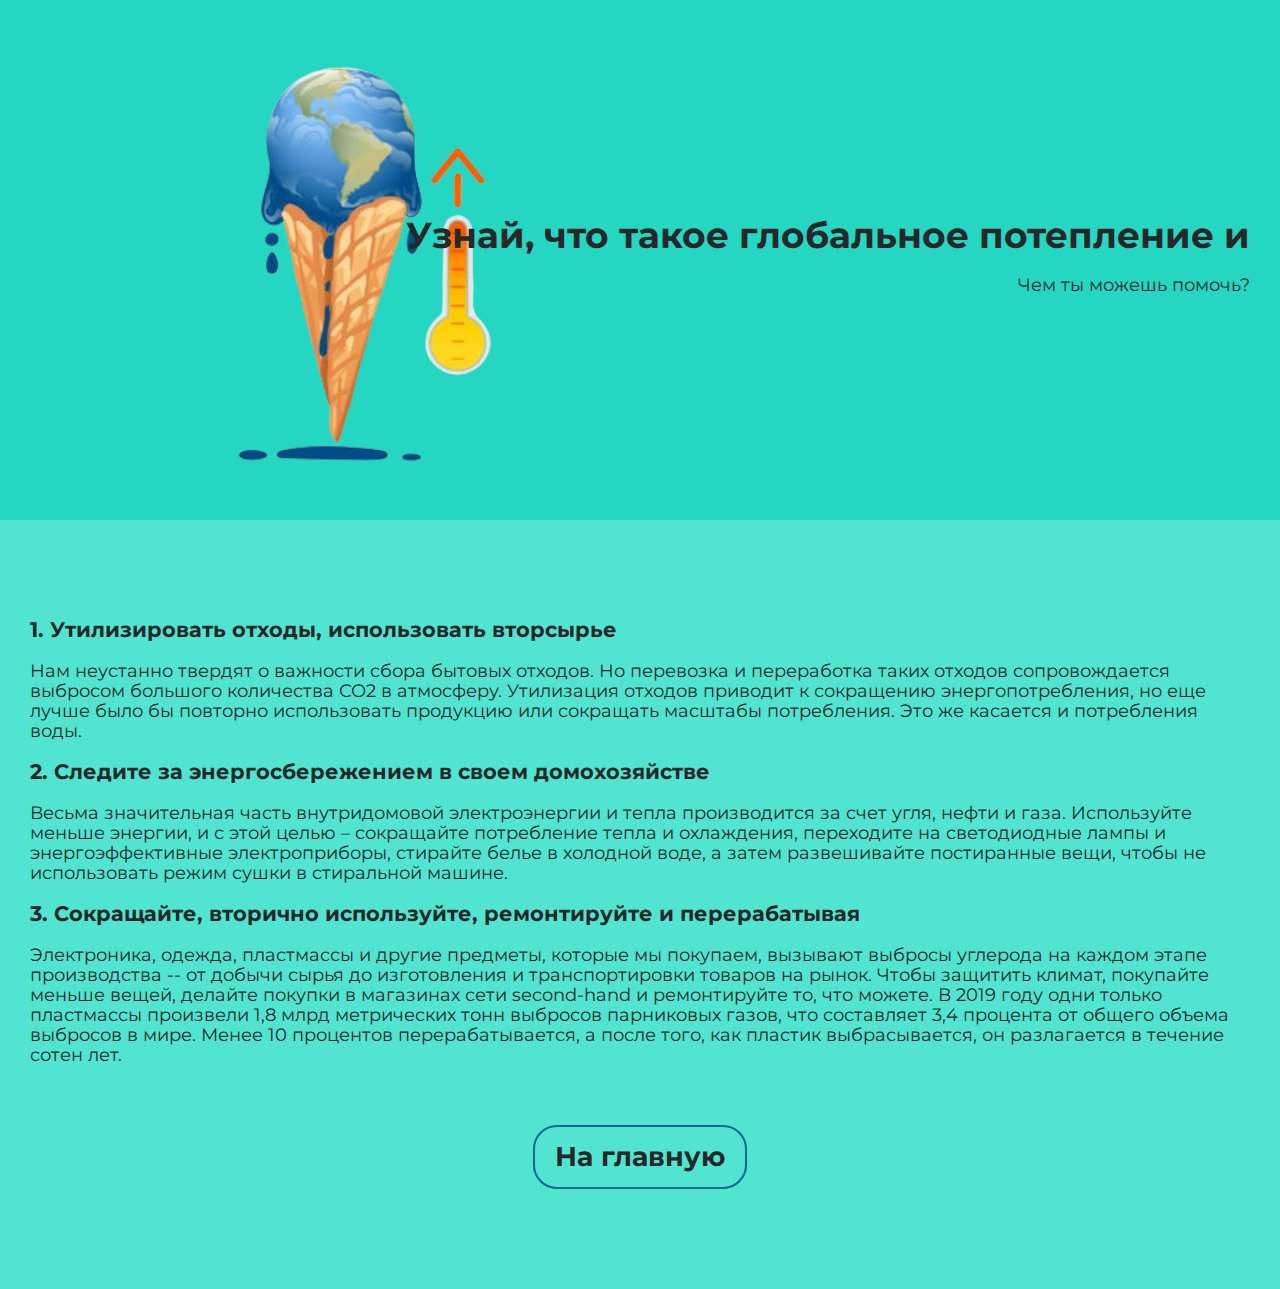
<file: Python Project2/static/end.html>
<!doctype html>
<html lang="ru">
<head>
  <meta charset="UTF-8">
  <meta
    name="viewport"
    content="width=device-width, user-scalable=no, initial-scale=1.0, maximum-scale=1.0, minimum-scale=1.0"
  >
  <meta http-equiv="X-UA-Compatible" content="ie=edge">
  <link rel="stylesheet" href="../static/css/style.css">
  <link rel="shortcut icon" href="../static/img/environment_120736.ico" type="image/x-icon">
  <title>Глобальное потепление</title>

</head>
<body>
  <header class="header">
    <div class="header__text">
      <h1>Узнай, что такое глобальное потепление и</h1>
      <p>Чем ты можешь помочь?</p>
    </div>
  </header>
  <main>

    <h3 class="main__title">
        <h3>1. Утилизировать отходы, использовать вторсырье</h3>

        Нам неустанно твердят о важности сбора бытовых отходов. Но перевозка и переработка таких отходов сопровождается выбросом большого количества СО2 в атмосферу.

Утилизация отходов приводит к сокращению энергопотребления, но еще лучше было бы повторно использовать продукцию или сокращать масштабы потребления.

Это же касается и потребления воды.
      <h3>2. Следите за энергосбережением в своем домохозяйстве</h3>Весьма значительная часть внутридомовой электроэнергии и тепла производится за счет угля, нефти и газа. Используйте меньше энергии, и с этой целью – сокращайте потребление тепла и охлаждения, переходите на светодиодные лампы и энергоэффективные электроприборы, стирайте белье в холодной воде, а затем развешивайте постиранные вещи, чтобы не использовать режим сушки в стиральной машине.
        <h3>3. Сокращайте, вторично используйте, ремонтируйте и перерабатывая</h3>

        Электроника, одежда, пластмассы и другие предметы, которые мы покупаем, вызывают выбросы углерода на каждом этапе производства -- от добычи сырья до изготовления и транспортировки товаров на рынок. Чтобы защитить климат, покупайте меньше вещей, делайте покупки в магазинах сети second-hand и ремонтируйте то, что можете. В 2019 году одни только пластмассы произвели 1,8 млрд метрических тонн выбросов парниковых газов, что составляет 3,4 процента от общего объема выбросов в мире. Менее 10 процентов перерабатывается, а после того, как пластик выбрасывается, он разлагается в течение сотен лет.
        <br><br><br><br><ul class="list">
          <li class="list__item">
            <a href="http://127.0.0.1:5000/">
              <h2>На главную</h2></a>
        </li>
  </main>
  <footer>

  </footer>
</body>
</html>
</file>
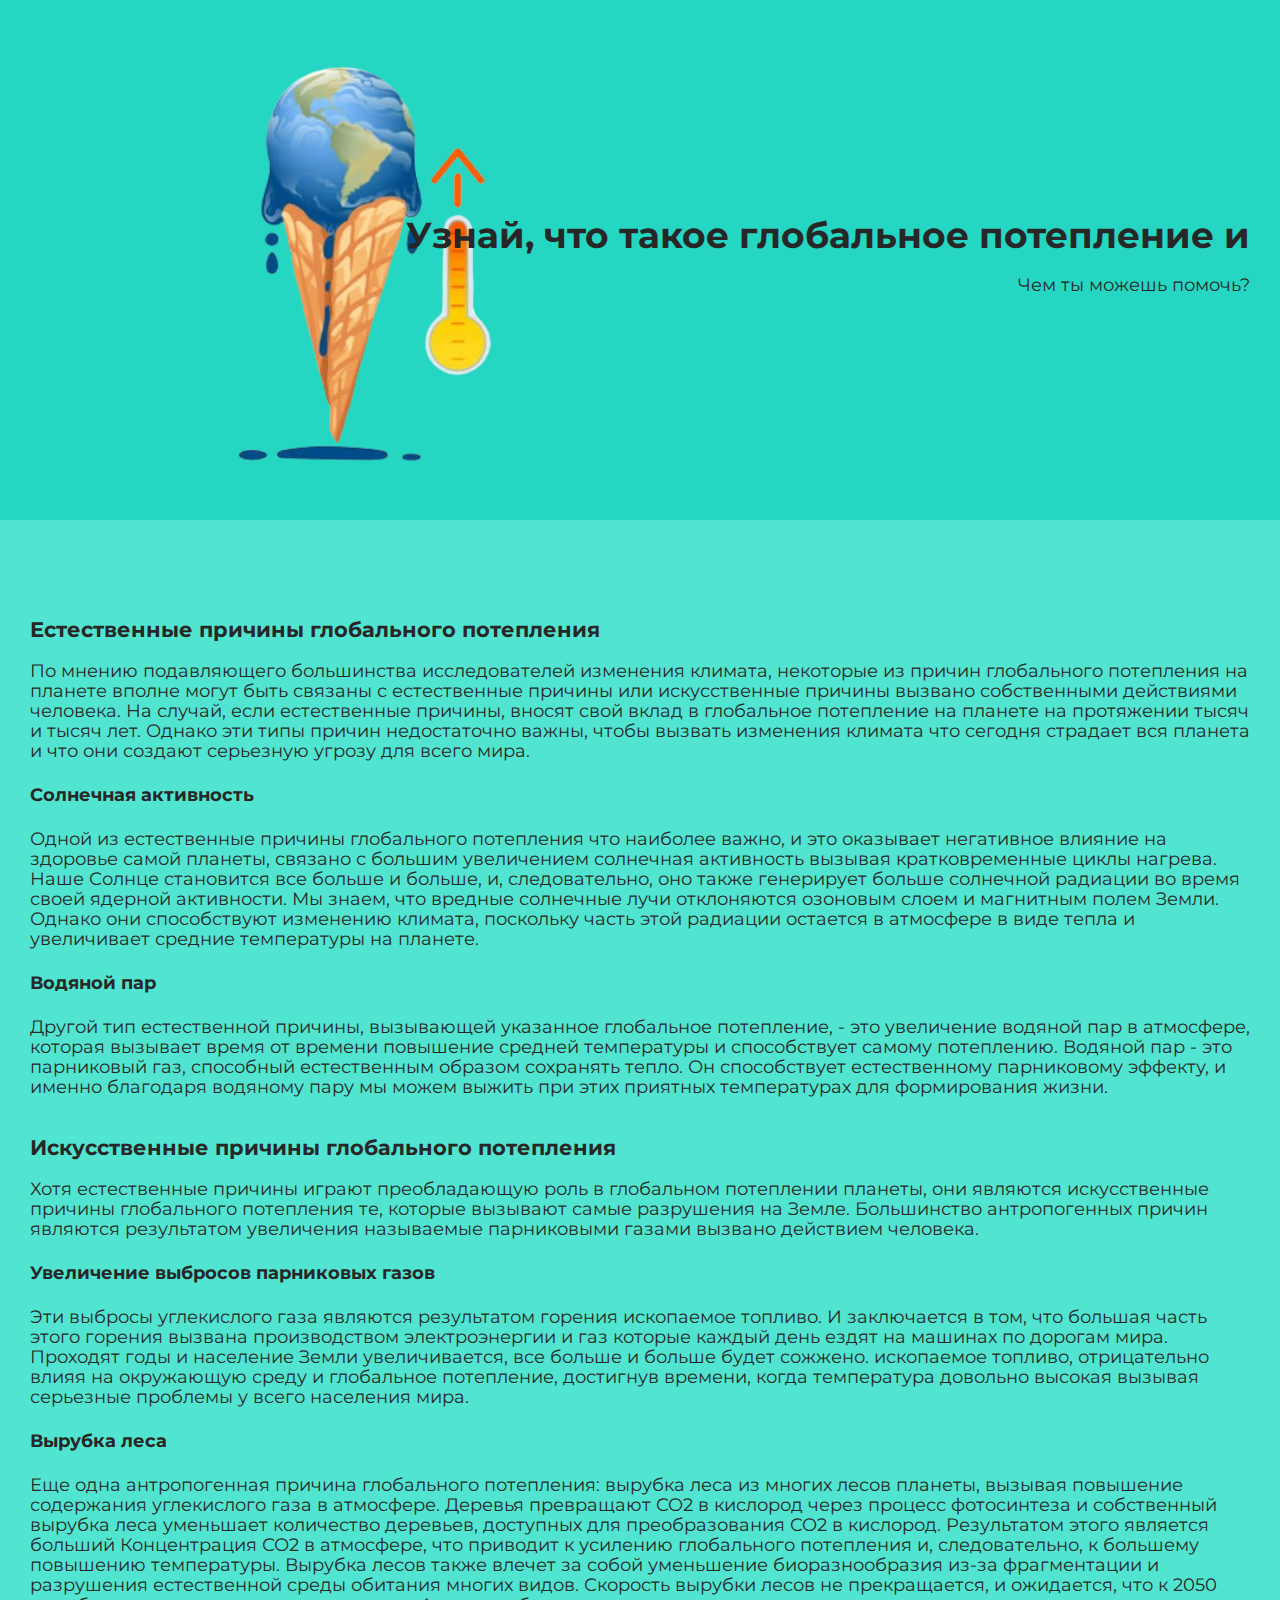
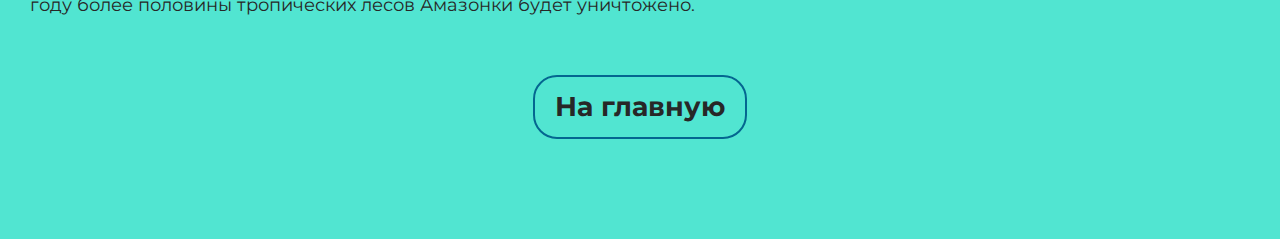
<file: Python Project2/static/css/electronics.html>
<!doctype html>
<html lang="ru">
<head>
  <meta charset="UTF-8">
  <meta
    name="viewport"
    content="width=device-width, user-scalable=no, initial-scale=1.0, maximum-scale=1.0, minimum-scale=1.0"
  >
  <meta http-equiv="X-UA-Compatible" content="ie=edge">
  <link rel="stylesheet" href="style.css">
  <link rel="shortcut icon" href="environment_120736.ico" type="image/x-icon">
  <title>Глобальное потепление</title>

</head>
<body>
  <header class="header">
    <div class="header__text">
      <h1>Узнай, что такое глобальное потепление и</h1>
      <p>Чем ты можешь помочь?</p>
    </div>
  </header>
  <main>

    <h3 class="main__title">
      <h3>Естественные причины глобального потепления</h3>По мнению подавляющего большинства исследователей изменения климата, некоторые из причин глобального потепления на планете вполне могут быть связаны с естественные причины или искусственные причины вызвано собственными действиями человека. На случай, если естественные причины, вносят свой вклад в глобальное потепление на планете на протяжении тысяч и тысяч лет. Однако эти типы причин недостаточно важны, чтобы вызвать изменения климата что сегодня страдает вся планета и что они создают серьезную угрозу для всего мира.
        <h4>Солнечная активность</h4>Одной из естественные причины глобального потепления что наиболее важно, и это оказывает негативное влияние на здоровье самой планеты, связано с большим увеличением солнечная активность вызывая кратковременные циклы нагрева. Наше Солнце становится все больше и больше, и, следовательно, оно также генерирует больше солнечной радиации во время своей ядерной активности. Мы знаем, что вредные солнечные лучи отклоняются озоновым слоем и магнитным полем Земли. Однако они способствуют изменению климата, поскольку часть этой радиации остается в атмосфере в виде тепла и увеличивает средние температуры на планете.
      <h4>Водяной пар</h4>Другой тип естественной причины, вызывающей указанное глобальное потепление, - это увеличение водяной пар в атмосфере, которая вызывает время от времени повышение средней температуры и способствует самому потеплению. Водяной пар - это парниковый газ, способный естественным образом сохранять тепло. Он способствует естественному парниковому эффекту, и именно благодаря водяному пару мы можем выжить при этих приятных температурах для формирования жизни.
      <br><br><h3>Искусственные причины глобального потепления</h3>Хотя естественные причины играют преобладающую роль в глобальном потеплении планеты, они являются искусственные причины глобального потепления те, которые вызывают самые разрушения на Земле. Большинство антропогенных причин являются результатом увеличения называемые парниковыми газами вызвано действием человека.
      <h4>Увеличение выбросов парниковых газов</h4>Эти выбросы углекислого газа являются результатом горения ископаемое топливо. И заключается в том, что большая часть этого горения вызвана производством электроэнергии и газ которые каждый день ездят на машинах по дорогам мира. Проходят годы и население Земли увеличивается, все больше и больше будет сожжено. ископаемое топливо, отрицательно влияя на окружающую среду и глобальное потепление, достигнув времени, когда температура довольно высокая вызывая серьезные проблемы у всего населения мира.
      <h4>Вырубка леса</h4>Еще одна антропогенная причина глобального потепления: вырубка леса из многих лесов планеты, вызывая повышение содержания углекислого газа в атмосфере. Деревья превращают CO2 в кислород через процесс фотосинтеза и собственный вырубка леса уменьшает количество деревьев, доступных для преобразования CO2 в кислород. Результатом этого является больший Концентрация СО2 в атмосфере, что приводит к усилению глобального потепления и, следовательно, к большему повышению температуры.

      Вырубка лесов также влечет за собой уменьшение биоразнообразия из-за фрагментации и разрушения естественной среды обитания многих видов. Скорость вырубки лесов не прекращается, и ожидается, что к 2050 году более половины тропических лесов Амазонки будет уничтожено.
      <br><br><br><br><ul class="list">
          <li class="list__item">
            <a href="http://127.0.0.1:5000/">
              <h2>На главную</h2></a>
        </li>
  </main>
  <footer>

  </footer>
</body>
</html>
</file>
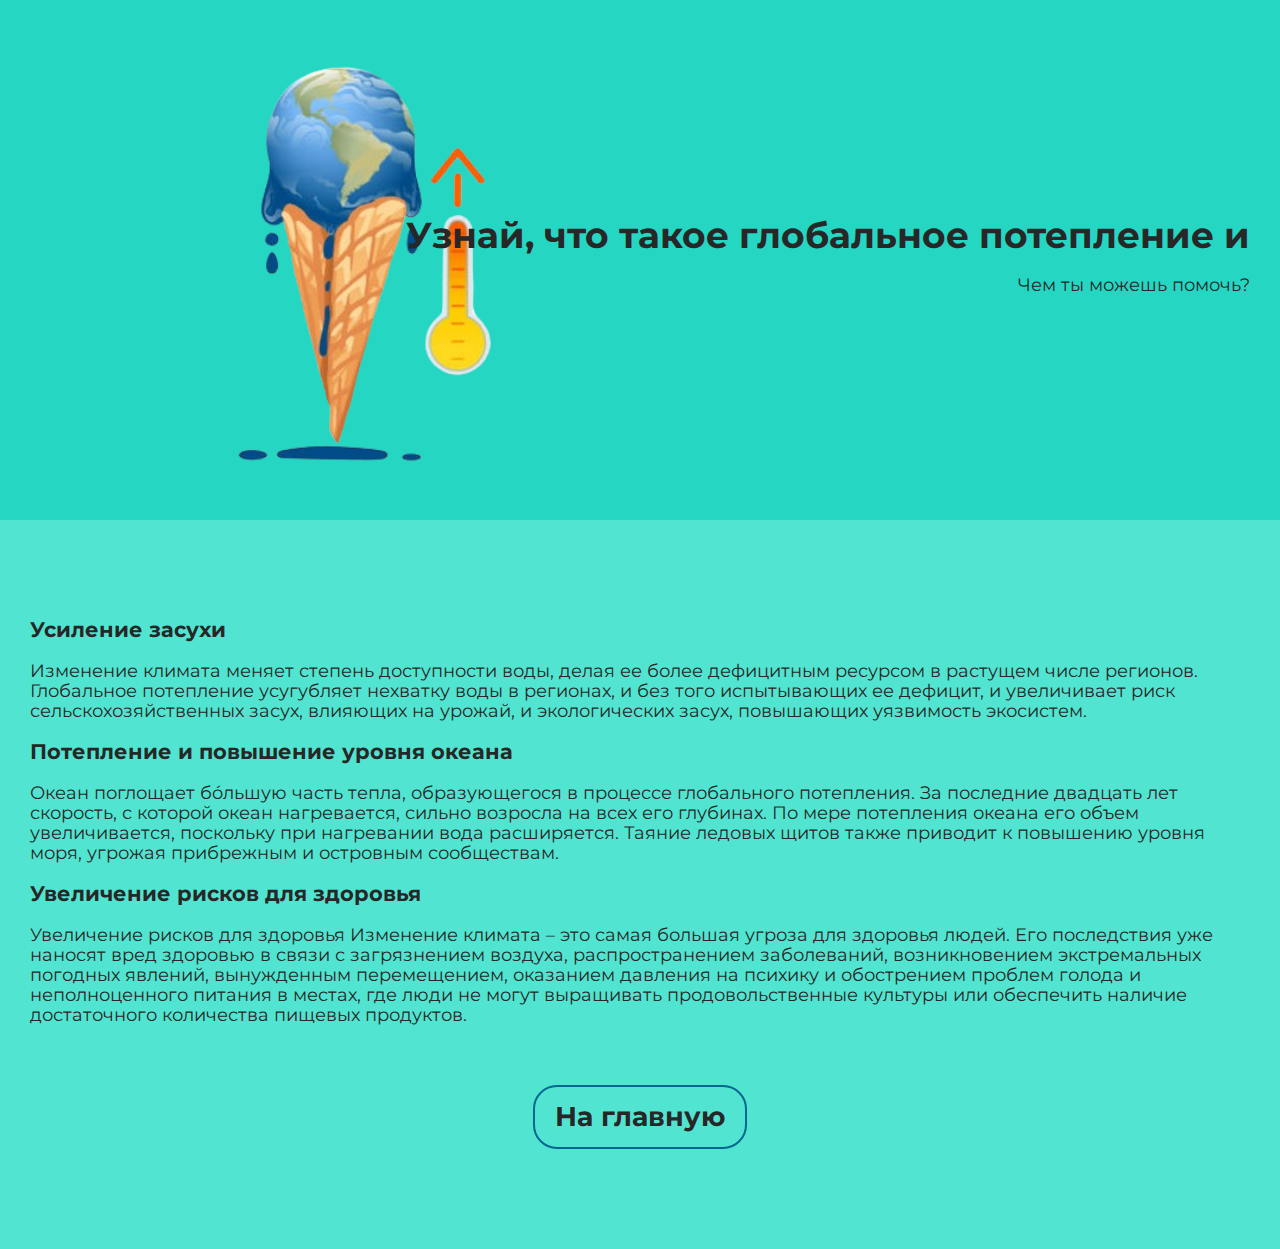
<file: Python Project2/static/css/index2.html>
<!doctype html>
<html lang="ru">
<head>
  <meta charset="UTF-8">
  <meta
    name="viewport"
    content="width=device-width, user-scalable=no, initial-scale=1.0, maximum-scale=1.0, minimum-scale=1.0"
  >
  <meta http-equiv="X-UA-Compatible" content="ie=edge">
  <link rel="stylesheet" href="style.css">
  <link rel="shortcut icon" href="environment_120736.ico" type="image/x-icon">
  <title>Глобальное потепление</title>
</head>
<body>
  <header class="header">
    <div class="header__text">
      <h1>Узнай, что такое глобальное потепление и</h1>
      <p>Чем ты можешь помочь?</p>
    </div>
  </header>
  <main>

    <h3 class="main__title">
        <h3>Усиление засухи</h3>

        Изменение климата меняет степень доступности воды, делая ее более дефицитным ресурсом в растущем числе регионов. Глобальное потепление усугубляет нехватку воды в регионах, и без того испытывающих ее дефицит, и увеличивает риск сельскохозяйственных засух, влияющих на урожай, и экологических засух, повышающих уязвимость экосистем.</h2>
      <h3>Потепление и повышение уровня океана</h3>Океан поглощает бóльшую часть тепла, образующегося в процессе глобального потепления. За последние двадцать лет скорость, с которой океан нагревается, сильно возросла на всех его глубинах. По мере потепления океана его объем увеличивается, поскольку при нагревании вода расширяется. Таяние ледовых щитов также приводит к повышению уровня моря, угрожая прибрежным и островным сообществам.
        <h3>Увеличение рисков для здоровья</h3>Увеличение рисков для здоровья

        Изменение климата – это самая большая угроза для здоровья людей. Его последствия уже наносят вред здоровью в связи с загрязнением воздуха, распространением заболеваний, возникновением экстремальных погодных явлений, вынужденным перемещением, оказанием давления на психику и обострением проблем голода и неполноценного питания в местах, где люди не могут выращивать продовольственные культуры или обеспечить наличие достаточного количества пищевых продуктов.
        <br><br><br><br><ul class="list">
          <li class="list__item">
            <a href="http://127.0.0.1:5000/">
              <h2>На главную</h2></a>
        </li>
  </main>
  <footer>

  </footer>
</body>
</html>
</file>
<file: Python Project2/static/css/style.css>
@import url('https://fonts.googleapis.com/css2?family=Montserrat&display=swap');

body {
    margin: 0;
    padding: 0;
    font-family: 'Montserrat', sans-serif;
    font-size: 18px;
    line-height: 20px;
    background-color: #51e5d1;
    color: #272727;
}

h1, h2, p {
    margin: 0;
}

ul {
    list-style: none;
    margin: 0;
    padding: 0;
}

.header {
    background-image: url("../img/1684930559_polinka-top-p-globalnoe-poteplenie-kartinki-dlya-prezent-44.png");
    background-size: contain;
    background-repeat: no-repeat;
    background-position: left;
    background-color: #25d6c2;
    padding: 25vh 30px;
    margin-bottom: 60px;
    display: flex;
    flex-direction: column;
    align-items: flex-end;
}

.header__text {
    display: flex;
    flex-direction: column;
    gap: 30px;
    width: fit-content;
    text-align: right;
}

main {
    padding: 0 30px 100px;
}

.main__title {
    text-align: center;
    margin-bottom: 100px;
}

.list {
    display: flex;
    justify-content: space-around;
}

.list__item a {
    text-decoration: none;
    display: flex;
    flex-direction: column;
    align-items: center;
    color: inherit;
    gap: 20px;
    padding: 20px;
    border-radius: 24px;
    border: 2px solid #046690;
    transition: 0.2s;
}
.item__img {
    object-fit: contain;
    width: 150px;
}

.list__item a:hover {
    box-shadow: 1px 1px 4px 4px #046690;
}

.main__rez {
    display: flex;
    flex-direction: column;
    gap: 20px;
    align-items: center;
}

.rez__img {
    object-fit: contain;
    width: 300px;
}

.main__title--margin {
    margin-bottom: 50px;
}

.main__link {
    display: inline-block;
    text-decoration: none;
    padding: 20px 0;
    width: 300px;
    border-radius: 20px;
    background-color: #046690;
    text-align: center;
    cursor: pointer;
    color: #fff;
}

.form {
    display: flex;
    flex-direction: column;
    align-items: center;
    gap: 50px;
}


.user input {
    padding: 10px;
    border: 1px solid #EB8028;
    background: inherit;
    border-radius: 5px;
    font: inherit;
    width: 100%;
    color: #EB8028;
}

.user input:focus,
.user input:active {
    border: 1px solid #EB8028;
    outline: none;
}

.user {
    display: flex;
    flex-direction: row;
    width: 100%;
    justify-content: space-around;
}

.user-info {
    width: 30%;
    display: flex;
    flex-direction: column;
    gap: 40px;
}

label {
    display:inline-block ;
    margin-bottom: 10px;
}

.address-date {
    width: 30%;
    display: flex;
    flex-direction: column;
    gap: 40px;
}

.delivery {
    display: flex;
    justify-content: space-between;
}

.button {
    width: 10%;
    padding: 10px;
    min-width: 300px;
    cursor: pointer;
    align-self: center;
    border: none;
    border-radius: 10px;
    background: #0EB07C;
    font: inherit;
    color: #fff;    
}
</file>
